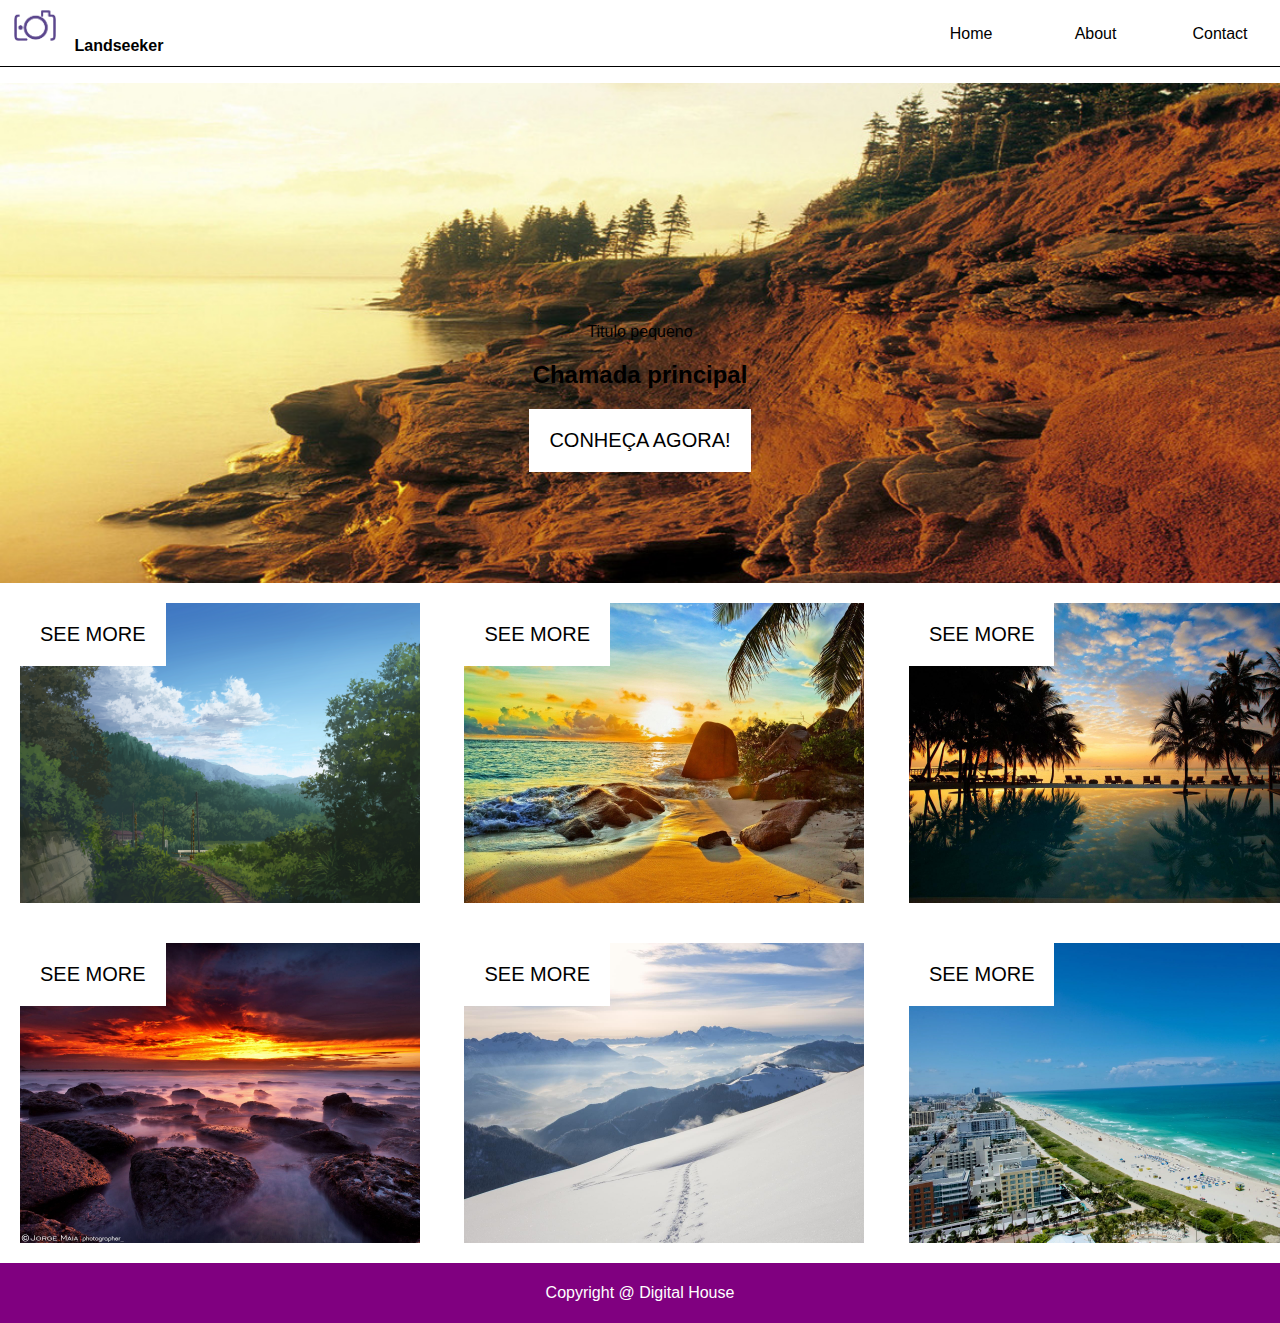
<file: index.html>
<!DOCTYPE html>
<html lang="pt-br">
<head>
    <meta charset="UTF-8">
    <meta name="viewport" content="width=device-width, initial-scale=1.0">
    <title>Home</title>
    <link href="css/style.css" rel="stylesheet">
  
</head>
<body>
    <header id="header">
        <img src="img/logo.png">
        <h1>Landseeker</h1>
        <nav>
            <ul class="nav">
                <li>Home</li>
                <li>About</li>
                <li>Contact</li>
            </ul>
       </nav>
    </header>

    <main>
        <section id="banner">
            <p>Titulo pequeno</p>
            <h2>Chamada principal</h2>
            <button>Conheça Agora!</button>
        </section>

        <section id="photos">
            <div>
                <div id="box1">
                    <button>See More</button>
                </div>
                <div id="box2">
                    <button>See More</button>
                </div>
                <div id="box3">
                    <button>See More</button>
                </div>
            </div>
            <div>
                <div id="box4">
                    <button>See More</button>
                </div>
                <div id="box5">
                    <button>See More</button>
                </div>
                <div id="box6">
                    <button>See More</button>
                </div>
            </div>
        </section>

    </main>
    <footer>
        <p>Copyright @ Digital House</p>
    </footer>
</body>
</html>
</file>
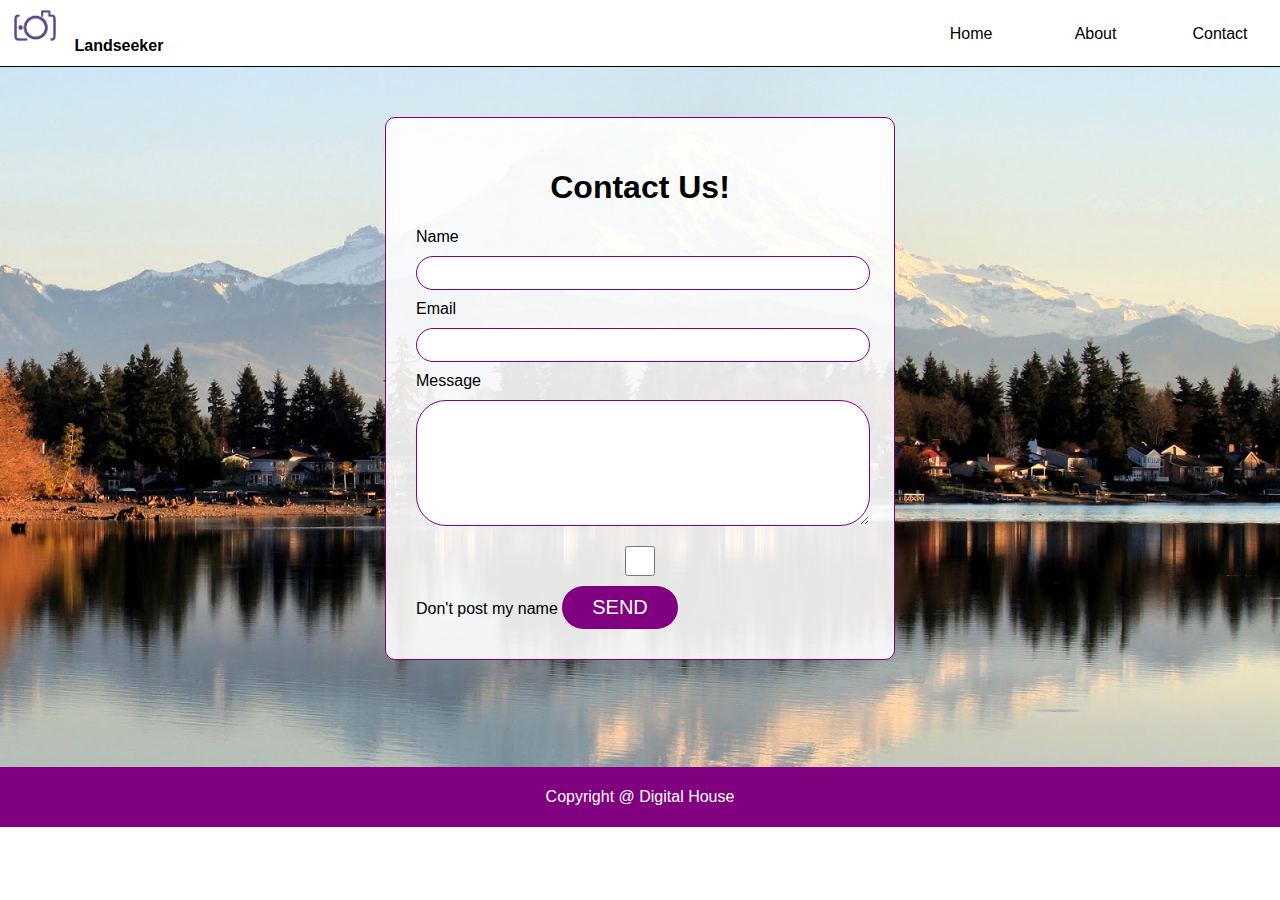
<file: contact.html>
<!DOCTYPE html>
<html lang="pt-br">
<head>
    <meta charset="UTF-8">
    <meta name="viewport" content="width=device-width, initial-scale=1.0">
    <title>Contact</title>
    <link href="css/style.css" rel="stylesheet">
  
</head>
<body>
    <header id="header">
        <img src="img/logo.png">
        <h1>Landseeker</h1>
        <nav>
            <ul class="nav">
                <li>Home</li>
                <li>About</li>
                <li>Contact</li>
            </ul>
       </nav>
    </header>

    <main>
        <section id="contact">
            <form action="">
                <h1>Contact Us!</h1>

                <label for="name">Name</label>
                <input type="text" id="name" name="name">

                <label for="email">Email</label>
                <input type="email" id="email" name="email">

                <label for="message" id="message" name="message">Message</label>
                <textarea name="message" id="" cols="30" rows="10"></textarea>
                
                <input type="checkbox" id="check" name="check">
                <label id="label-check" for="check">Don't post my name</label>

                <button type="submit">Send</button>
            </form>
        </section>
    </main>

    <footer>
        <p>Copyright @ Digital House</p>
    </footer>
</body>
</html>
</file>
<file: css/style.css>
/*
width,
height,
display: inline-block,
margin,
padding,
*/

body {
    font-family: 'Lucida Sans', 'Lucida Sans Regular', 'Lucida Grande', 'Lucida Sans Unicode', Geneva, Verdana, sans-serif;
    margin: 0;
}

#header {
    border-bottom: 1px solid;
}

#header *{
    display: inline-block;
}

#header h1{
    font-size: 16px;
}

#header img{
    width: 70px;
}

#header nav {
    float: right;
}

#header ul{
    margin-top: 25px;
    margin-left: 25px;
}

#header ul li{
    width: 120px;
    text-align: center;
}

#banner{
    text-align: center;
    height: 500px;
    background-image: url('../img/banner.jpg');
    background-repeat: no-repeat;
    background-size: cover;
}

#banner p{
    padding-top: 240px;
}

#photos div div {
    display: inline-block;
    width: 400px;
    height: 300px;
    margin: 20px;
    background-repeat: no-repeat;
    background-size: cover;
}

#photos div {
    margin: 0 auto;
    width: 1331px;
}

#box1 {
    background-image: url(../img/product-1.png);
}

#box2 {
    background-image: url(../img/product-2.jpg);
}

#box3 {
    background-image: url(../img/product-3.jpg);
}

#box4 {
    background-image: url(../img/product-4.jpg);
}

#box5 {
    background-image: url(../img/product-5.jpg);
}

#box6 {
    background-image: url(../img/product-6.jpg);
}

#banner button:hover, #photos button:hover{
    background-color: purple;
    color: #fff;
    cursor: pointer;
}

#banner button {
    background-color: #fff;
    border: none;
    text-transform: uppercase;
    padding: 20px;
    font-size: 20px;
    font-weight: 400;
}

#photos button {
    background-color: #fff;
    border: none;
    text-transform: uppercase;
    padding: 20px;
    font-size: 20px;
    font-weight: 400;
}

footer {
    background-color: purple;
    color: #fff;
    text-align: center;
    padding: 5px 0px 5px 0px;
}

/* CSS do formulário */

#contact {
    height: 650px;
    background-image: url('../img/bg.jpg');
    background-repeat: no-repeat;
    background-size: cover;
    padding-top: 50px;
}
#contact *{
    display: block;
}

#contact form {
    margin: 0 auto;
    width: 35%;
    background-color: rgba(255, 255, 255, 0.9);
    border: 1px solid purple;
    border-radius: 10px;
    padding: 30px;
}

#contact h1 {
    text-align: center;
}

#contact form input, textarea {
    width: 100%;
    height: 30px;
    margin: 10px 0;
    border: 1px solid purple;
    border-radius: 30px;
}

#contact form textarea {
    height: 120px;
}

#check {
    display: inline-block;
    width: 50%;
}

#label-check {
    display: inline-block;
}

#contact form button {
    display: inline-block;
    background-color: purple;
    color: #fff;
    border: none;
    text-transform: uppercase;
    font-size: 20px;
    padding: 10px 30px 10px 30px;
    border-radius: 50px;
}
</file>
